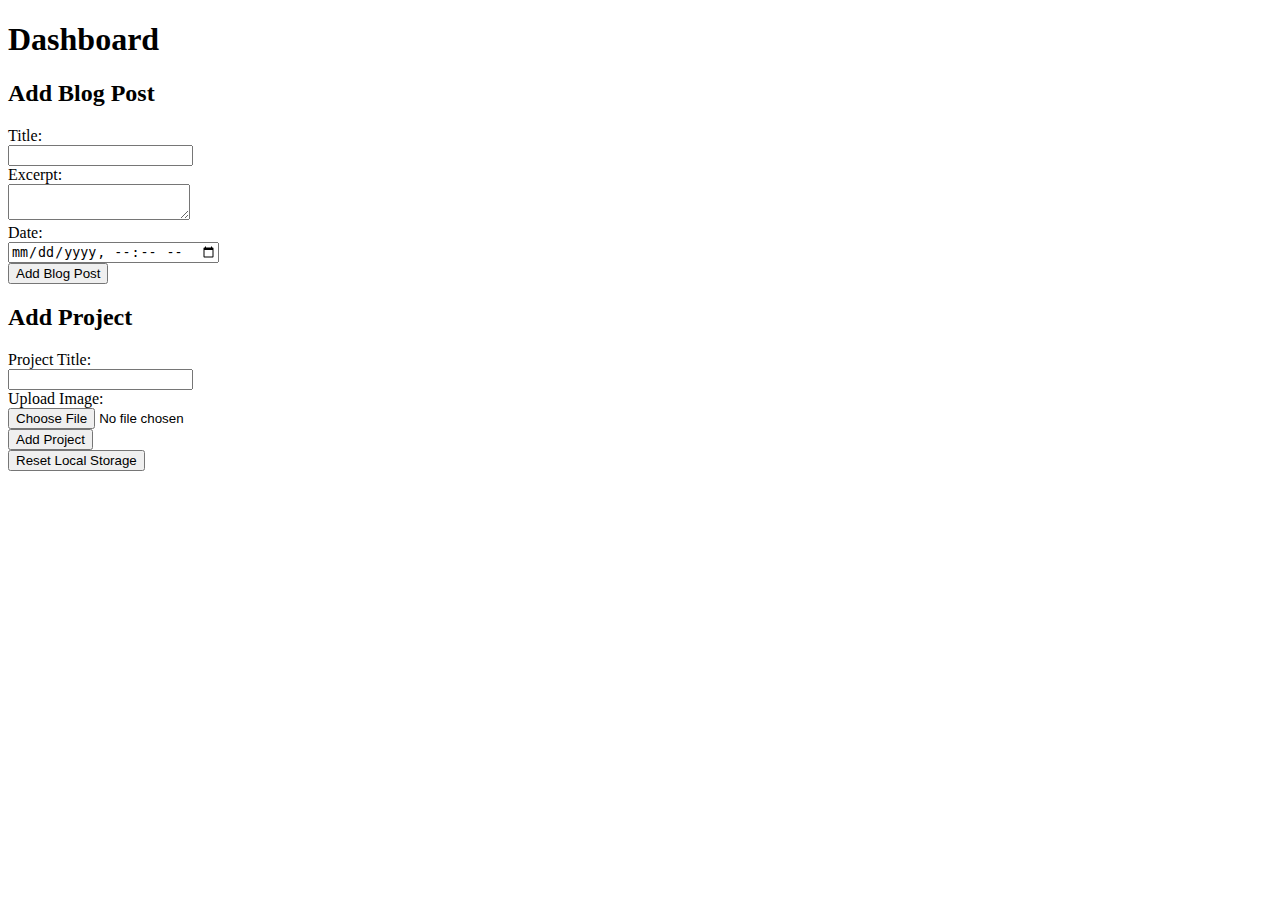
<file: dashboard.html>
<!DOCTYPE html>
<html lang="en">
<head>
    <meta charset="UTF-8">
    <meta name="viewport" content="width=device-width, initial-scale=1.0">
    <title>Dashboard</title>
</head>
<body>
    <h1>Dashboard</h1>

    <h2>Add Blog Post</h2>
    <form id="blogPostForm">
        <label for="title">Title:</label><br>
        <input type="text" id="title" name="title" required><br>
        <label for="excerpt">Excerpt:</label><br>
        <textarea id="excerpt" name="excerpt" required></textarea><br>
        <label for="date">Date:</label><br>
        <input type="datetime-local" id="date" name="date" required><br>
        <input type="submit" value="Add Blog Post">
    </form>

    <h2>Add Project</h2>
    <form id="projectForm">
        <label for="projectTitle">Project Title:</label><br>
        <input type="text" id="projectTitle" name="projectTitle" required><br>
        <label for="projectImage">Upload Image:</label><br>
        <input type="file" id="projectImage" name="projectImage" accept="image/*" required><br>
        <input type="submit" value="Add Project">
    </form>

    <button id="resetButton">Reset Local Storage</button>

    <script>
        // Form submission handlers that will prevent default behavior
        document.getElementById('blogPostForm').onsubmit = function(e) {
            e.preventDefault();
            const title = this.title.value;
            const excerpt = this.excerpt.value;
            const date = this.date.value;
            // Save blog post in localStorage (or other processing)
            console.log('New Blog Post:', { title, excerpt, date });
        };

        document.getElementById('projectForm').onsubmit = function(e) {
            e.preventDefault();
            const title = this.projectTitle.value;
            const imageFile = this.projectImage.files[0];
            const reader = new FileReader();
            reader.onload = function(event) {
                const imageData = event.target.result;
                // Save project details with imageData (or other processing)
                console.log('New Project:', { title, imageData });
            };
            reader.readAsDataURL(imageFile);
        };

        document.getElementById('resetButton').onclick = function() {
            localStorage.clear();
            console.log('Local storage has been reset.');
        };
    </script>
</body>
</html>
</file>
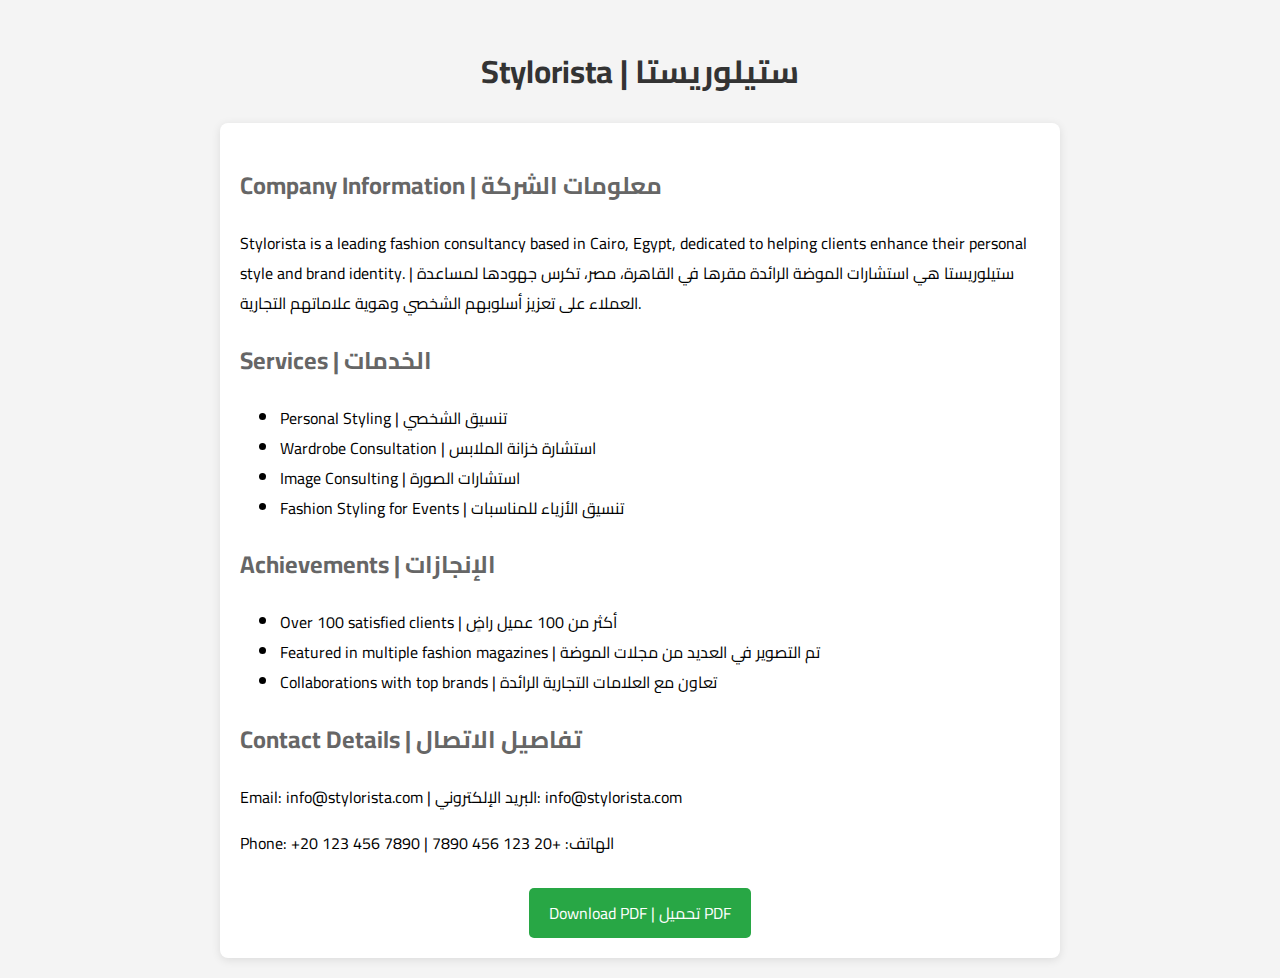
<file: Stylorista_Company_Profile.html>
<!DOCTYPE html>
<html lang="en">
<head>
    <meta charset="UTF-8">
    <meta name="viewport" content="width=device-width, initial-scale=1.0">
    <link href="https://fonts.googleapis.com/css2?family=Cairo&display=swap" rel="stylesheet">
    <style>
        body {
            font-family: 'Cairo', sans-serif;
            margin: 0;
            padding: 20px;
            background-color: #f4f4f4;
        }
        header {
            text-align: center;
            margin-bottom: 20px;
        }
        h1 {
            color: #333;
        }
        .container {
            max-width: 800px;
            margin: 0 auto;
            background: #fff;
            padding: 20px;
            border-radius: 8px;
            box-shadow: 0 2px 10px rgba(0,0,0,0.1);
        }
        h2 {
            color: #666;
        }
        footer {
            margin-top: 30px;
            text-align: center;
        }
        .download-btn {
            display: inline-block;
            padding: 10px 20px;
            background-color: #28a745;
            color: white;
            text-decoration: none;
            border-radius: 5px;
        }
    </style>
    <title>Stylorista Company Profile</title>
</head>
<body>
    <header>
        <h1>Stylorista | ستيلوريستا</h1>
    </header>
    <div class="container">
        <h2>Company Information | معلومات الشركة</h2>
        <p>Stylorista is a leading fashion consultancy based in Cairo, Egypt, dedicated to helping clients enhance their personal style and brand identity. | ستيلوريستا هي استشارات الموضة الرائدة مقرها في القاهرة، مصر، تكرس جهودها لمساعدة العملاء على تعزيز أسلوبهم الشخصي وهوية علاماتهم التجارية.</p>

        <h2>Services | الخدمات</h2>
        <ul>
            <li>Personal Styling | تنسيق الشخصي</li>
            <li>Wardrobe Consultation | استشارة خزانة الملابس</li>
            <li>Image Consulting | استشارات الصورة</li>
            <li>Fashion Styling for Events | تنسيق الأزياء للمناسبات</li>
        </ul>

        <h2>Achievements | الإنجازات</h2>
        <ul>
            <li>Over 100 satisfied clients | أكثر من 100 عميل راضٍ</li>
            <li>Featured in multiple fashion magazines | تم التصوير في العديد من مجلات الموضة</li>
            <li>Collaborations with top brands | تعاون مع العلامات التجارية الرائدة</li>
        </ul>

        <h2>Contact Details | تفاصيل الاتصال</h2>
        <p>Email: info@stylorista.com | البريد الإلكتروني: info@stylorista.com</p>
        <p>Phone: +20 123 456 7890 | الهاتف: +20 123 456 7890</p>

        <footer>
            <a class="download-btn" href="Stylorista_Company_Profile.pdf" download>Download PDF | تحميل PDF</a>
        </footer>
    </div>
</body>
</html>
</file>
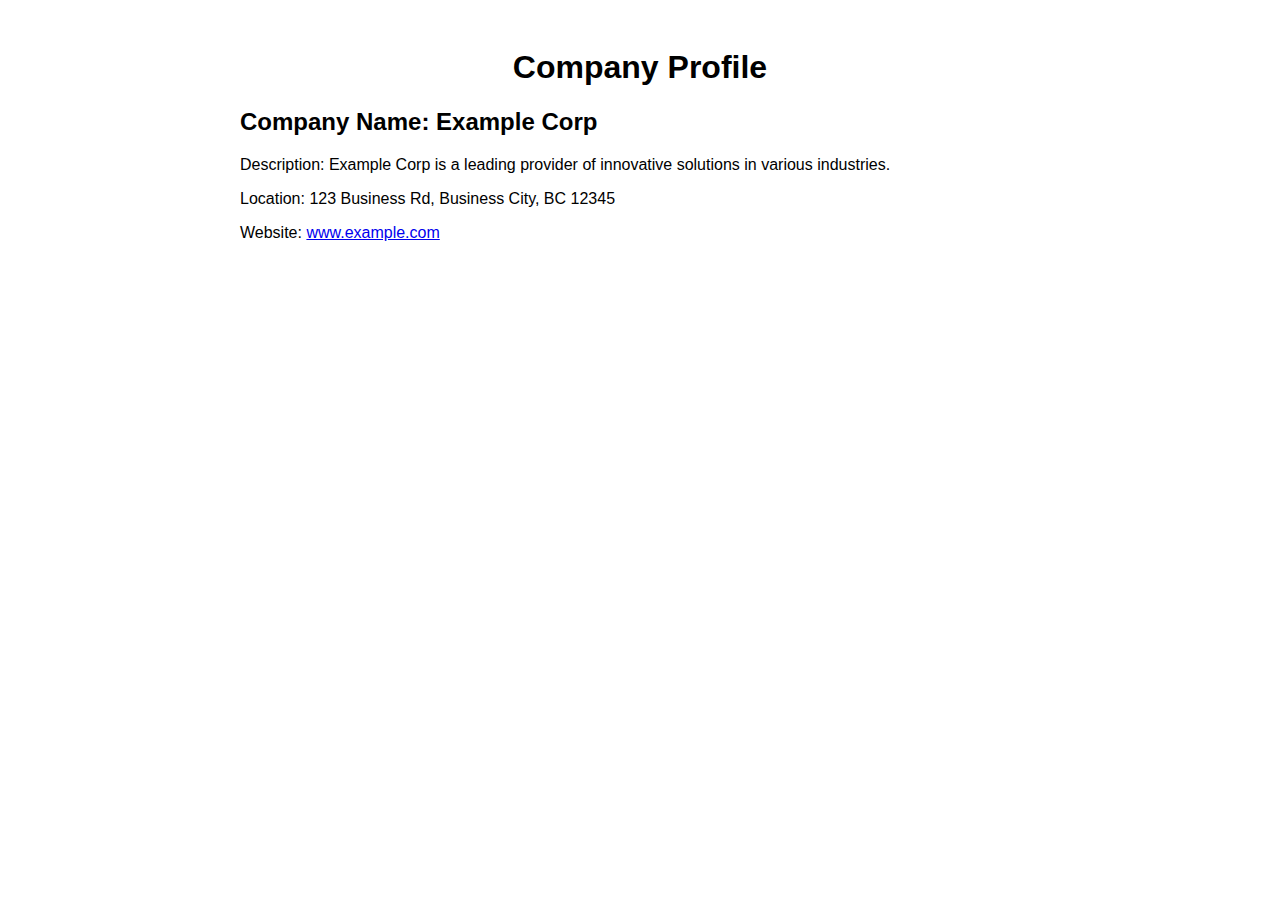
<file: assets/profile/company-profile.html>
<!DOCTYPE html>
<html lang="en">
<head>
    <meta charset="UTF-8">
    <meta name="viewport" content="width=device-width, initial-scale=1.0">
    <title>Company Profile</title>
    <style>
        body { font-family: Arial, sans-serif; }
        .container { max-width: 800px; margin: auto; padding: 20px; }
        h1 { text-align: center; }
        .profile-details { margin: 20px 0; }
    </style>
</head>
<body>
    <div class="container">
        <h1>Company Profile</h1>
        <div class="profile-details">
            <h2>Company Name: Example Corp</h2>
            <p>Description: Example Corp is a leading provider of innovative solutions in various industries.</p>
            <p>Location: 123 Business Rd, Business City, BC 12345</p>
            <p>Website: <a href="http://www.example.com">www.example.com</a></p>
        </div>
    </div>
</body>
</html>
</file>
